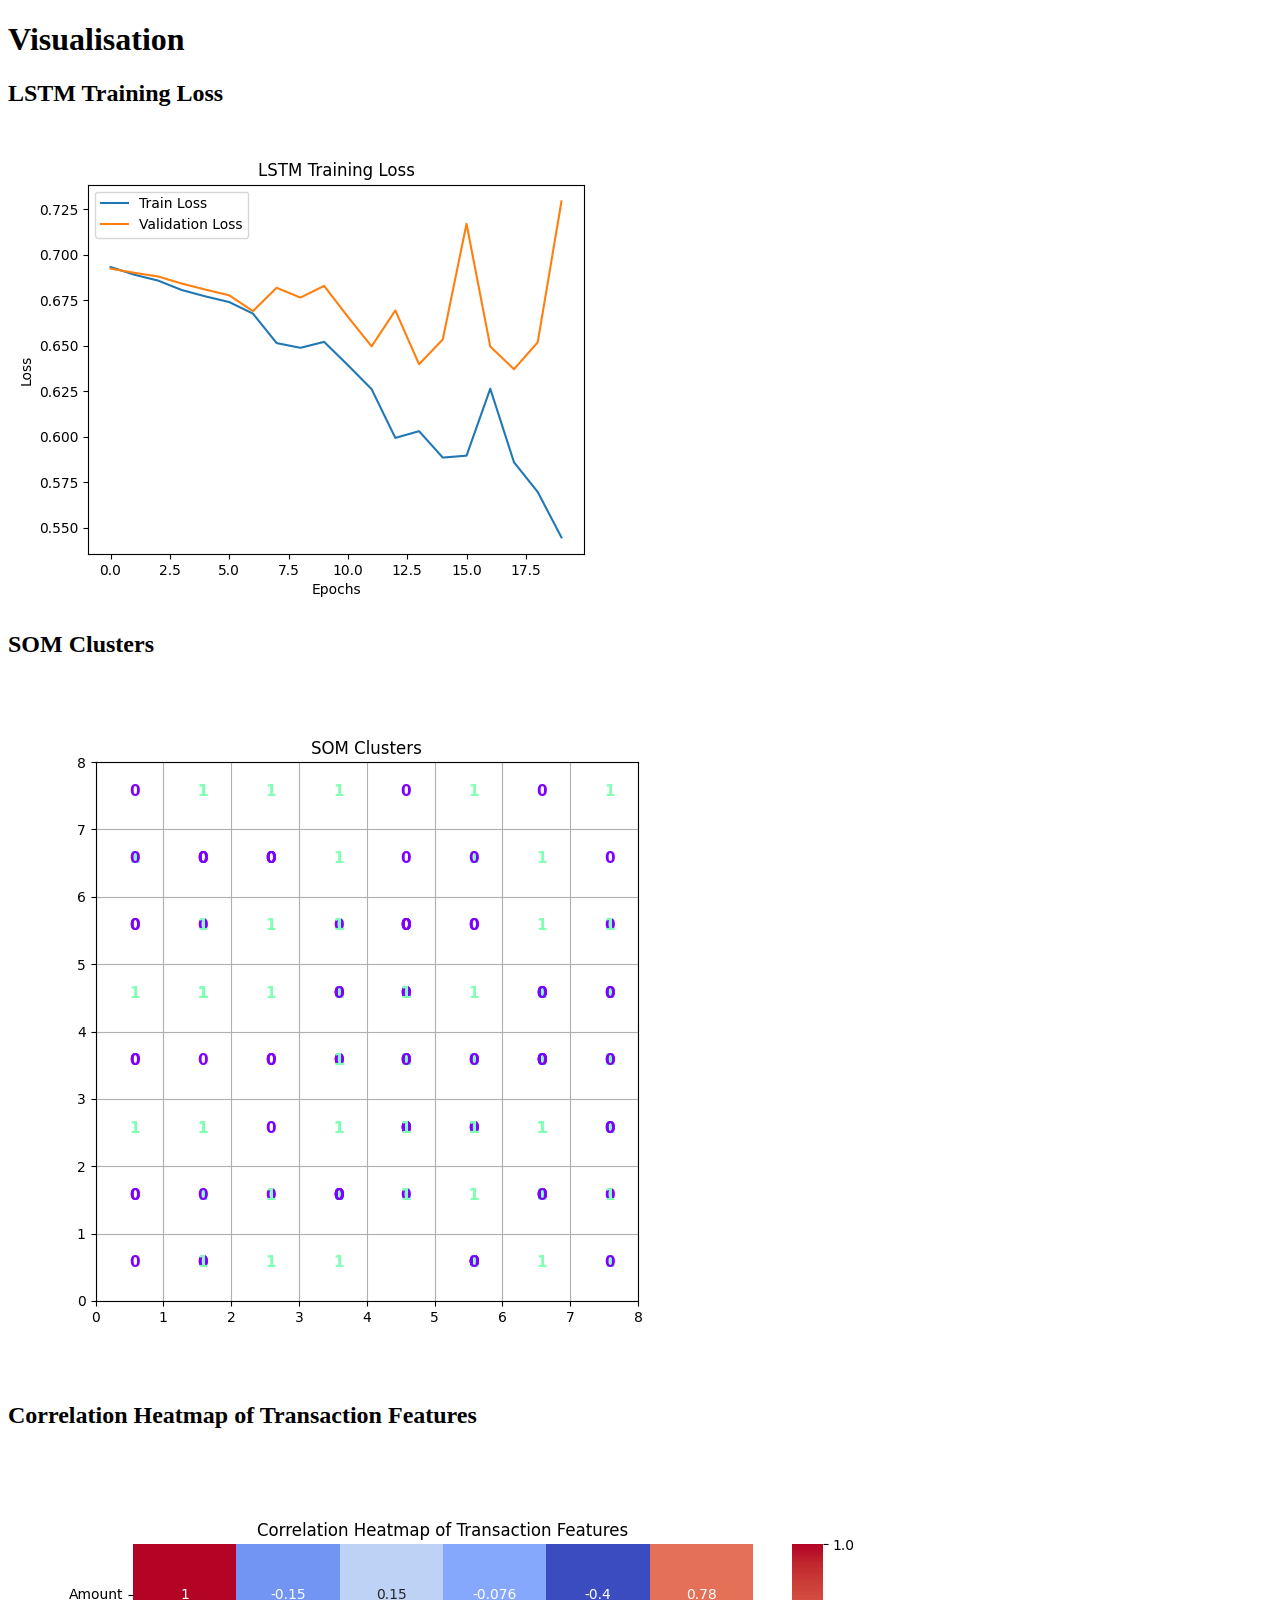
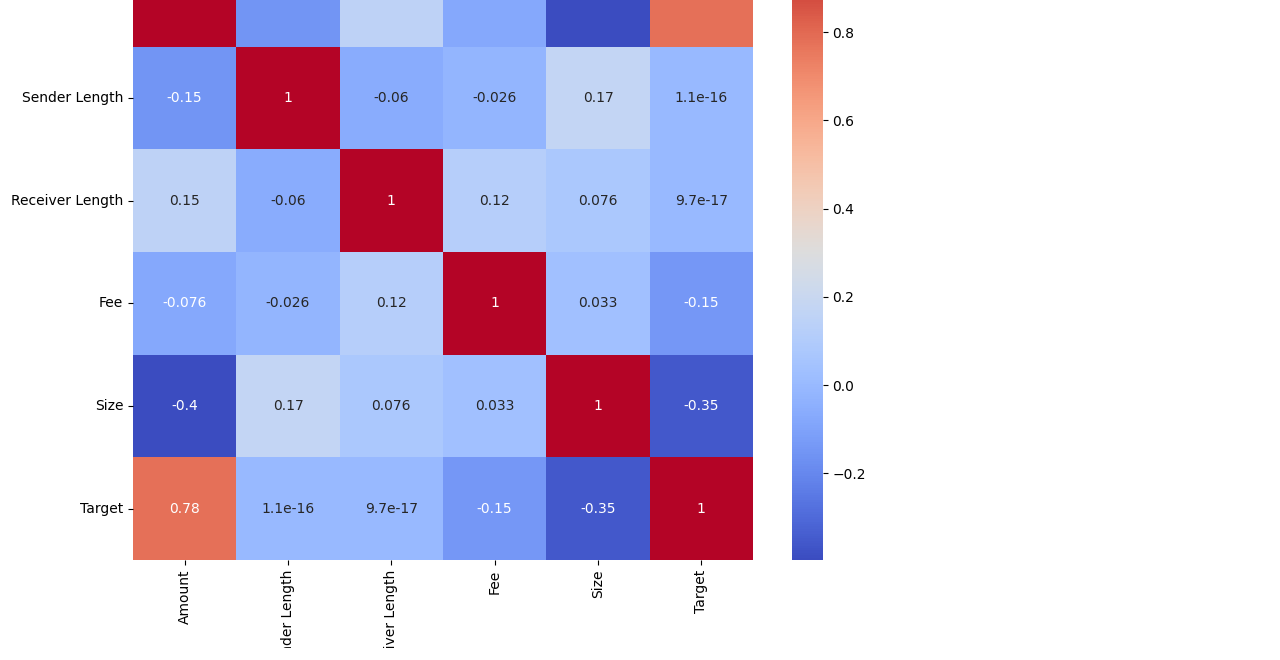
<file: templates/visualisation.html>
<!DOCTYPE html>
<html lang="en">
<head>
    <meta charset="UTF-8">
    <meta name="viewport" content="width=device-width, initial-scale=1.0">
    <title>Visualisation</title>
</head>
<body>
    <h1>Visualisation</h1>
    <h2>LSTM Training Loss</h2>
    <img src="/static/loss_plot.png" alt="LSTM Training Loss">
    <h2>SOM Clusters</h2>
    <img src="/static/som_plot.png" alt="SOM Clusters">
    <h2>Correlation Heatmap of Transaction Features</h2>
    <img src="/static/heatmap.png" alt="Correlation Heatmap">
</body>
</html>
</file>
